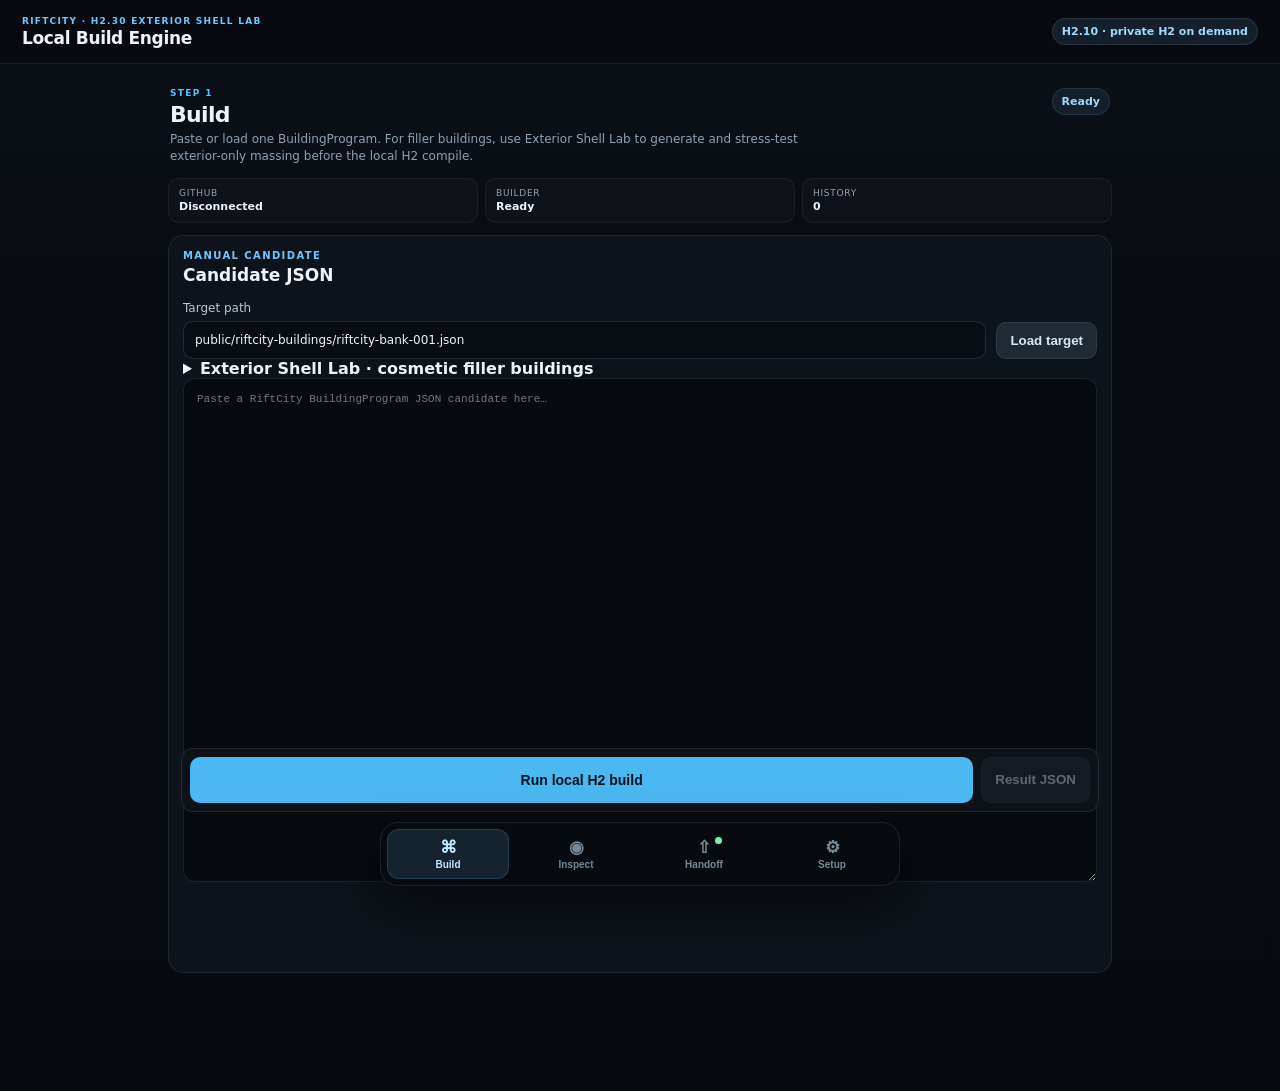
<file: index.html>
<!doctype html>
<meta charset="utf-8">
<meta name="viewport" content="width=device-width,initial-scale=1">
<title>Rift Local Builder</title>
<meta http-equiv="refresh" content="0; url=./builder/">
<script>location.replace('./builder/');</script>
<p><a href="./builder/">Open Rift Local Builder</a></p>
</file>
<file: builder/styles.css>
:root{color-scheme:dark;font-family:Inter,ui-sans-serif,system-ui,-apple-system,BlinkMacSystemFont,"Segoe UI",sans-serif;background:#080b0f;color:#edf3f8}*{box-sizing:border-box}body{margin:0;min-height:100vh;background:radial-gradient(circle at 15% 0,#152233 0,#080b0f 42%);padding-bottom:max(28px,env(safe-area-inset-bottom))}.topbar{position:sticky;top:0;z-index:10;display:flex;align-items:center;justify-content:space-between;gap:16px;padding:max(14px,env(safe-area-inset-top)) 16px 12px;background:#080b0fe8;border-bottom:1px solid #ffffff14;backdrop-filter:blur(18px)}h1,h2,h3,p{margin-top:0}h1{font-size:20px;margin-bottom:0}h2{font-size:17px;margin-bottom:8px}h3{font-size:13px;margin:18px 0 8px;color:#a9b8c7;text-transform:uppercase;letter-spacing:.08em}.eyebrow{font-size:10px;font-weight:800;letter-spacing:.14em;color:#70c7ff;margin-bottom:4px}main{width:min(1120px,100%);margin:0 auto;padding:14px;display:grid;gap:14px}.card{background:#10161ddc;border:1px solid #ffffff12;border-radius:16px;padding:16px;box-shadow:0 12px 36px #0005}.hero{display:flex;justify-content:space-between;gap:20px;align-items:center}.hero p{max-width:700px;color:#aebdca;margin-bottom:0;line-height:1.5}.hero-stats,.queue-counts,.stats{display:grid;grid-template-columns:repeat(3,minmax(84px,1fr));gap:8px}.hero-stats div,.queue-counts div,.stat{background:#ffffff08;border:1px solid #ffffff0d;border-radius:12px;padding:10px}.hero-stats span,.queue-counts span,.stat span,.repo-line span{display:block;color:#8fa0b0;font-size:11px}.hero-stats b,.queue-counts b,.stat b{font-size:14px}.grid.two{display:grid;grid-template-columns:1fr 1fr;gap:14px}.section-title{display:flex;align-items:flex-start;justify-content:space-between;gap:12px}.pill,.status{border:1px solid #ffffff17;border-radius:999px;padding:6px 9px;font-size:11px;font-weight:800;white-space:nowrap}.status.pass{background:#163322;color:#83eca8;border-color:#4bd57955}.status.fail{background:#3d1b1d;color:#ff9a9f;border-color:#ff646955}.status.busy{background:#3a3216;color:#ffe085;border-color:#e8c74755}.status.neutral,.pill{background:#13202b;color:#9fd8ff}.hint{font-size:12px;line-height:1.45;color:#8fa0b0}label{display:grid;gap:6px;color:#b9c6d2;font-size:12px;margin:10px 0}input,textarea{width:100%;border:1px solid #ffffff1d;background:#090e13;color:#eef6fd;border-radius:10px;padding:11px;font:inherit;outline:none}textarea{min-height:330px;resize:vertical;font-family:"SFMono-Regular",Consolas,monospace;font-size:11px;line-height:1.45}.actions{display:flex;flex-wrap:wrap;gap:8px;margin-top:10px}button{border:0;border-radius:10px;background:#4bb8f2;color:#06121b;font-weight:850;padding:10px 13px;cursor:pointer;touch-action:manipulation}button.secondary{background:#202a34;color:#dbe8f3;border:1px solid #ffffff13}button:disabled{opacity:.4}.hidden{display:none!important}.repo-line{display:flex;justify-content:space-between;gap:10px;border-top:1px solid #ffffff0d;padding-top:9px;margin-top:9px;font-size:12px}.manual-tools{display:grid;grid-template-columns:1fr auto;gap:10px;align-items:end}.manual-tools label{margin:0}.toggle{display:flex;grid-template-columns:auto 1fr;align-items:center;gap:9px;margin:14px 0}.toggle input{width:18px;height:18px}.stages{display:grid;grid-template-columns:repeat(auto-fit,minmax(160px,1fr));gap:8px}.stage{border:1px solid #ffffff10;border-radius:11px;padding:10px;background:#0b1117}.stage b{display:block;font-size:12px;margin-bottom:6px}.stage small{color:#8fa0b0}.stage.pass,.stage.soft-pass{border-color:#50d47a44}.stage.fail{border-color:#ff686b55}.diagnostics{display:grid;gap:7px}.diag{border-left:3px solid #6f8191;background:#0b1117;border-radius:8px;padding:9px 10px;font-size:12px;line-height:1.4}.diag.error{border-color:#ff6268}.diag.warning{border-color:#f0c84b}.diag.notice{border-color:#6dc9ff}.history{display:grid;gap:8px}.history-row{display:grid;grid-template-columns:1fr auto;gap:12px;align-items:center;padding:10px;border-radius:10px;background:#0a1015;border:1px solid #ffffff0d}.history-row b{display:block;font-size:12px}.history-row span{font-size:11px;color:#8999a8}.stats{grid-template-columns:repeat(auto-fit,minmax(130px,1fr))}.sticky-actions{position:sticky;bottom:max(8px,env(safe-area-inset-bottom));background:#10161df2;padding:10px;border-radius:12px;border:1px solid #ffffff12;backdrop-filter:blur(14px)}code{font-family:"SFMono-Regular",Consolas,monospace;color:#b6e5ff}dialog{width:min(640px,calc(100% - 28px));border:1px solid #ffffff20;background:#10161d;color:#eef5fb;border-radius:14px;padding:16px}dialog::backdrop{background:#000a}dialog pre{white-space:pre-wrap;word-break:break-word;max-height:55vh;overflow:auto;color:#b8c5d1;font-size:12px}@media(max-width:760px){.grid.two{grid-template-columns:1fr}.hero{display:grid}.hero-stats{grid-template-columns:repeat(3,1fr)}.manual-tools{grid-template-columns:1fr}.card{padding:14px}textarea{min-height:280px}}
</file>
<file: builder/clean-ui-v2.css>
:root{--bg:#080b10;--panel:#0d131a;--panel2:#111923;--line:#ffffff12;--muted:#8fa0b0;--text:#eef5fb;--accent:#58c4ff;--good:#83eca8;--bad:#ff9a9f;--warn:#ffe085;--nav-h:72px}html,body{min-height:100%;background:var(--bg)}body{padding-bottom:calc(var(--nav-h) + env(safe-area-inset-bottom));background:linear-gradient(180deg,#0b1118 0,#080b10 32%,#070a0e 100%);overflow-x:hidden}.topbar{height:auto;min-height:64px;padding:max(10px,env(safe-area-inset-top)) 14px 10px;background:#080c11f2;border-bottom:1px solid var(--line);box-shadow:none}.topbar h1{font-size:17px;letter-spacing:-.02em}.topbar .eyebrow{font-size:9px;margin-bottom:2px}.topbar .pill{max-width:48vw;overflow:hidden;text-overflow:ellipsis}main.clean-workspace{display:block;width:min(980px,100%);padding:0 12px 18px;margin:0 auto}.workspace-panel{display:none;animation:panelIn .16s ease}.workspace-panel.active{display:block}.workspace-head{display:flex;align-items:flex-start;justify-content:space-between;gap:12px;padding:18px 2px 12px}.workspace-head h2{font-size:22px;margin:0 0 4px;letter-spacing:-.03em}.workspace-head p{font-size:12px;color:var(--muted);line-height:1.45;margin:0;max-width:650px}.workspace-kicker{font-size:9px;font-weight:900;letter-spacing:.15em;color:var(--accent);text-transform:uppercase;margin-bottom:4px}.workspace-body{display:grid;gap:12px}.clean-workspace .card{margin:0;background:var(--panel);border:1px solid var(--line);border-radius:15px;padding:14px;box-shadow:none}.clean-workspace .card.hero{display:none}.clean-workspace .grid.two{display:grid;grid-template-columns:1fr;gap:12px}.clean-workspace textarea{min-height:46vh;max-height:68vh;border-radius:12px;background:#070b10;border-color:#ffffff18;font-size:11px;padding:13px}.clean-workspace input,.clean-workspace select{background:#080d13}.manual-card .section-title{margin-bottom:8px}.manual-card .hint{margin-bottom:10px}.manual-card .sticky-actions{position:sticky;bottom:calc(var(--nav-h) + env(safe-area-inset-bottom) + 8px);z-index:6;background:#0d131af2;border:1px solid #ffffff18;padding:8px;margin:10px -2px -2px;backdrop-filter:blur(18px)}.manual-card #run-build{flex:1;min-height:46px;font-size:14px}.manual-card #download-result{min-height:46px}.manual-card #publish-result{display:none!important}.result-shell{border-color:#ffffff17!important}.result-shell.hidden{display:none!important}.result-shell .stats{grid-template-columns:repeat(3,minmax(0,1fr));gap:7px}.result-shell .stat{padding:9px}.result-shell .stat span{font-size:9px}.result-shell .stat b{font-size:12px}.result-shell .stages{grid-template-columns:repeat(2,minmax(0,1fr));gap:7px}.result-shell .stage{padding:9px}.result-next{display:flex;gap:8px;margin-top:12px}.result-next button{flex:1;min-height:42px}.stage-slot{display:grid;gap:12px;min-height:48px}.stage-slot:empty::before{content:'Loading module…';display:block;padding:18px;border:1px dashed #ffffff18;border-radius:14px;color:#6f8191;font-size:12px;text-align:center}.stage-slot>.card{width:100%}.stage-slot .hint{font-size:11px}.stage-slot .actions button{min-height:42px}.inspect-card .inspect-row{grid-template-columns:1fr!important}.inspect-card .inspect-row button{width:100%;min-height:44px}#autonomous-visual-card .actions button,#handoff-card #handoff-export{width:100%;min-height:44px}.module-label{display:flex;align-items:center;justify-content:space-between;gap:10px;margin:4px 2px -4px}.module-label b{font-size:12px}.module-label span{font-size:10px;color:var(--muted)}.setup-stack{display:grid;gap:10px}.setup-compact{background:var(--panel);border:1px solid var(--line);border-radius:15px;overflow:hidden}.setup-compact>summary{list-style:none;cursor:pointer;padding:14px;display:flex;align-items:center;justify-content:space-between;gap:12px;font-weight:800;font-size:13px;touch-action:manipulation}.setup-compact>summary::-webkit-details-marker{display:none}.setup-compact>summary::after{content:'+';width:28px;height:28px;display:grid;place-items:center;border-radius:9px;background:#ffffff08;color:#aebdca;font-size:18px}.setup-compact[open]>summary::after{content:'−'}.setup-inner{padding:0 14px 14px;border-top:1px solid var(--line)}.setup-inner .card{padding:0;border:0;background:transparent;border-radius:0}.setup-inner .repo-line:last-child{margin-bottom:0}.history{max-height:48vh;overflow:auto}.history-row{grid-template-columns:minmax(0,1fr) auto}.history-row b{overflow:hidden;text-overflow:ellipsis;white-space:nowrap}.bottom-nav{position:fixed;left:0;right:0;bottom:0;z-index:80;height:calc(var(--nav-h) + env(safe-area-inset-bottom));padding:7px 8px max(7px,env(safe-area-inset-bottom));display:grid;grid-template-columns:repeat(4,1fr);gap:6px;background:#080c11f3;border-top:1px solid #ffffff16;backdrop-filter:blur(22px)}.nav-btn{position:relative;display:grid;place-items:center;align-content:center;gap:3px;min-width:0;border-radius:12px;padding:7px 4px;background:transparent;color:#778896;border:1px solid transparent;font-size:10px;font-weight:800}.nav-btn .nav-icon{font-size:17px;line-height:1}.nav-btn.active{background:#15232e;color:#bfeaff;border-color:#65c8ff2e}.nav-dot{position:absolute;top:7px;right:calc(50% - 18px);width:7px;height:7px;border-radius:99px;background:transparent}.nav-dot.ready{background:var(--good);box-shadow:0 0 0 2px #0b1118}.nav-dot.fail{background:var(--bad);box-shadow:0 0 0 2px #0b1118}.quick-strip{display:grid;grid-template-columns:repeat(3,1fr);gap:7px;margin:0 0 12px}.quick-strip div{padding:9px 10px;border-radius:11px;background:#ffffff06;border:1px solid #ffffff0d}.quick-strip span{display:block;font-size:9px;color:var(--muted);text-transform:uppercase;letter-spacing:.08em}.quick-strip b{display:block;margin-top:2px;font-size:11px;overflow:hidden;text-overflow:ellipsis;white-space:nowrap}.handoff-note{padding:11px 12px;border-radius:12px;background:#10231a;border:1px solid #4bd5792a;color:#a9e8be;font-size:11px;line-height:1.45}.clean-workspace dialog{z-index:200}.clean-workspace button{touch-action:manipulation}.clean-workspace button:active,.nav-btn:active{transform:scale(.985)}@keyframes panelIn{from{opacity:0;transform:translateY(4px)}to{opacity:1;transform:none}}@media(min-width:760px){body{padding-bottom:88px}.topbar{padding-left:22px;padding-right:22px}main.clean-workspace{padding:0 18px 30px}.workspace-head{padding-top:24px}.workspace-body.two-col{grid-template-columns:minmax(0,1.35fr) minmax(300px,.65fr);align-items:start}.clean-workspace textarea{min-height:56vh}.result-shell .stages{grid-template-columns:repeat(3,minmax(0,1fr))}.bottom-nav{left:50%;right:auto;transform:translateX(-50%);bottom:14px;width:min(520px,calc(100% - 28px));height:64px;padding:6px;border:1px solid #ffffff16;border-radius:18px;box-shadow:0 18px 50px #0008}.manual-card .sticky-actions{bottom:88px}}
</file>
